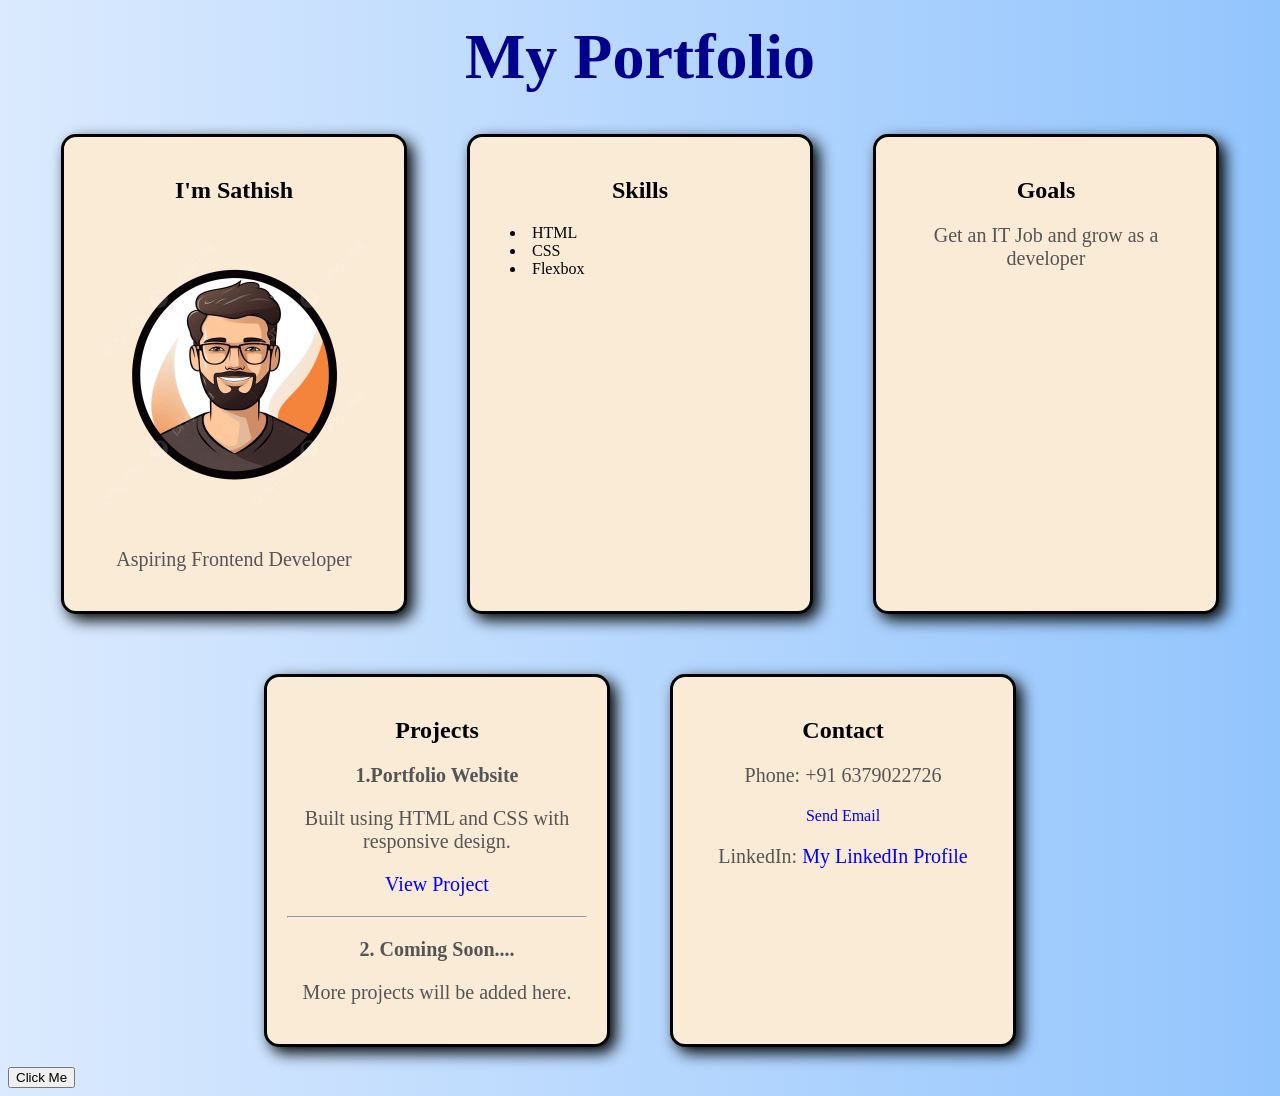
<file: index.html>
<!DOCTYPE html>
<html>
    <head>
        <title>My First Page</title>
        <link rel="stylesheet"
        href="flex.css">
        <meta name="viewport"
        content="width=device-width,
        initial-scale=1.0">
    </head>

    <body>
        
        <h1 class="main-title">My Portfolio</h1>

    <div class="container">

        <div class="card">
             <h1>I'm Sathish</h1>
             <img src="profile.png"
             class="profile-img">
             <p>Aspiring Frontend Developer</p>
        </div>   
        
        <div class="card">
            <h1>Skills</h1>
                <ul>
                    <li>HTML</li>
                    <li>CSS</li>
                    <li>Flexbox</li>
                </ul>
        </div>
             
        <div class="card">
             <h1>Goals</h1>
             <p>Get an IT Job and grow as a developer</p>
        </div>

        <div class="card">
            <h1>Projects</h1>
            <p><strong>1.Portfolio Website</strong></p>
            <p>Built using HTML and CSS with responsive design.</p>

            <p>
                <a
                    href="https://mechsathish.github.io/portfolio/" target="_blank">
                    View Project
                </a>
            </p>
        
            <hr>

            <p><strong>2. Coming Soon....</strong></p>
            <p>More projects will be added here.</p>

        </div>

        <div class="card">
            <h1>Contact</h1>
            <p>Phone: +91 6379022726</p>
            <a href="mailto:sathishthetopper@gmail.com">Send Email</a>
            <p>
                LinkedIn:
                <a href="https://www.linkedin.com/in/sathish-kumar-ba2170259"
                    target="_blank">My LinkedIn Profile</a>
            </p>

        </div>

    </div>

        <button onclick="showMessage()">Click Me</button>

        <script>
            function showMessage() {
                alert("OOPS...You Clicked the button!");
            }
        </script>
        
    </body>
</html>
</file>
<file: flex.css>
body {
    background: linear-gradient(to right,  #dbeafe, #93c5fd);
    font-family: 'Times New Roman', Times, serif;
}

h1 {
    font-size: 24px;
    margin: 20px 0;
}

p {
    color: #555;
    font-size: 20px;
}

ul {
    list-style-position: inside;
    padding-left: 20px;
    text-align: left;
}

a {
    color: blue;
    text-decoration: none;
}

a:hover {
    text-decoration: underline;
}

.main-title{
    text-align: center;
    margin-top: 50px 0;
    font-size: 64px;
    color:darkblue;
}

.container{
    display: flex;
    justify-content: center;
    align-items: stretch;
    gap: 20px;
    flex-wrap: wrap;
}


.card {
    padding: 20px;
    border: solid black;
    border-radius: 15px;
    background-color: antiquewhite;
    box-shadow: 6px 6px 15px rgba(0,0,0,1);
    text-align: center;
    width: 300px;
    max-width: 100%;
    min-height: 300px;
    margin: 20px;
}

.contact {
    text-align: center;
}

.profile-img {
    width: 100%;
    height: auto;
}

.list-box {
    display: inline-block;
    text-align: center;
}

.btn {
    display: inline-block;
    margin-top: 15px;
    padding: 10px 15px;
    background-color: #007bff;
    color: white;
    text-decoration: dotted;
    border-radius: 8px;
}

.btn:hover {
    background-color: lawngreen;
    color: white;
    transition: 0.3s;
}

.card:hover{
    transform: translateY(-20px);
    transition: 0.3s;
}

@media (max-width: 600px) {
    .container {
        flex-direction: column;
        align-items: center;
    }
    .card {
        width: 90%;
        margin-bottom: 20px;
    }
}
</file>
